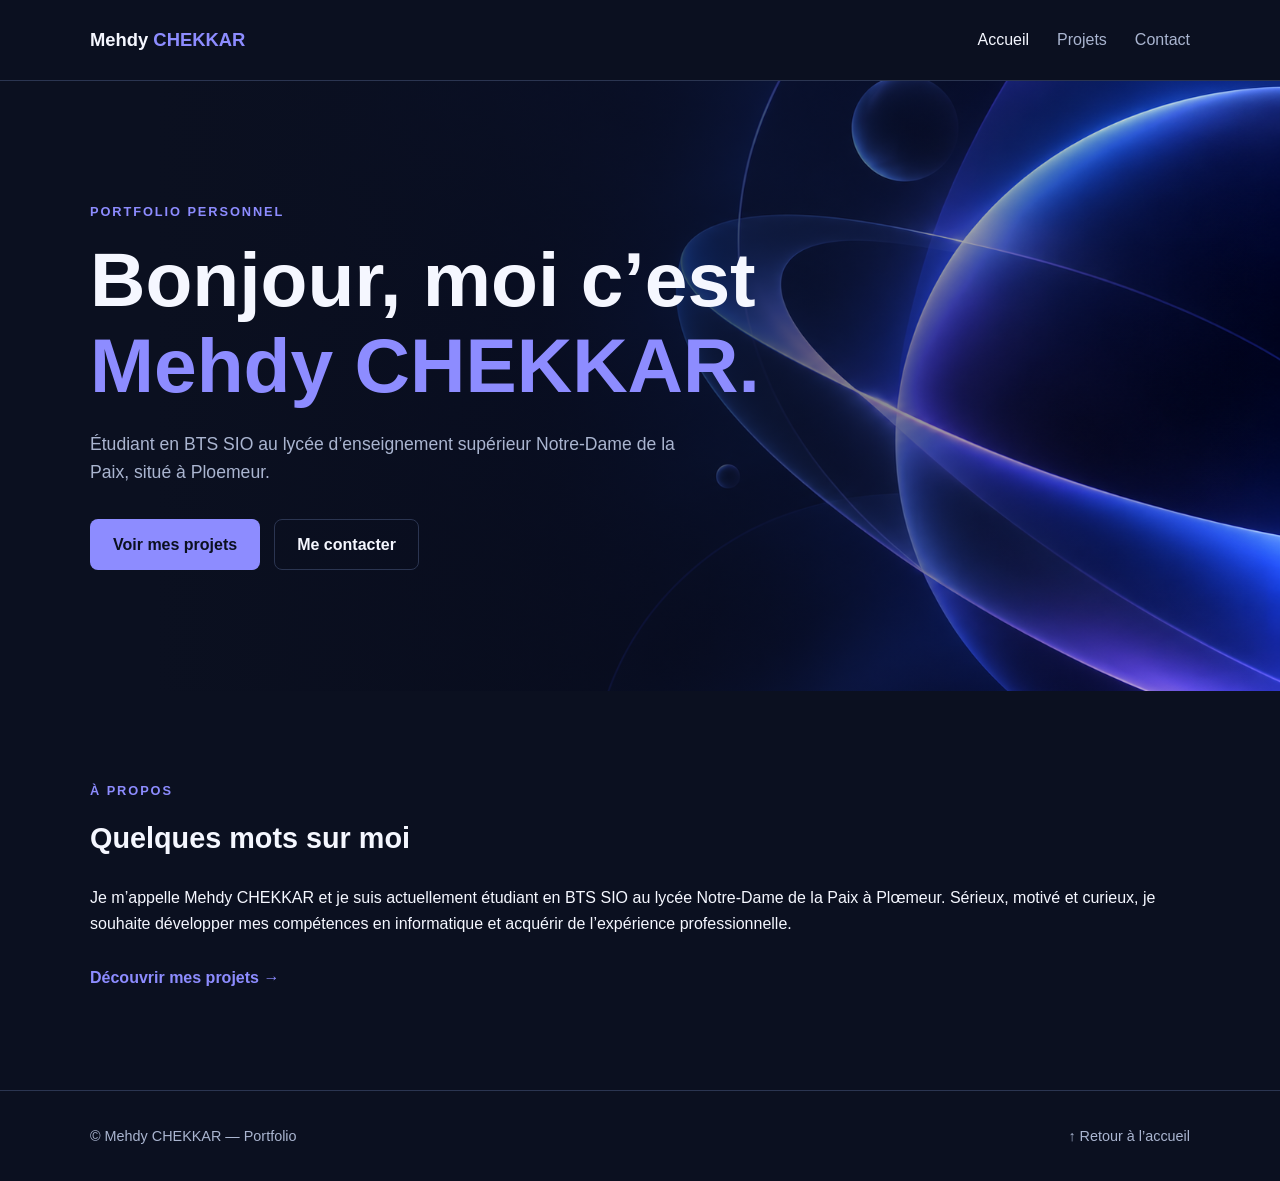
<file: index.html>
<!DOCTYPE html>
<html lang="fr">
<head>
  <meta charset="UTF-8">
  <meta name="viewport" content="width=device-width, initial-scale=1.0">
  <meta name="description" content="Portfolio de Mehdy CHEKKAR">
  <title>Accueil | Mehdy CHEKKAR</title>
  <link rel="stylesheet" href="style.css">
</head>
<body>
  <!-- En-tête et menu de navigation -->
  <header class="site-header">
    <div class="conteneur navigation">
      <a class="logo" href="index.html">Mehdy <span>CHEKKAR</span></a>

      <nav aria-label="Navigation principale">
        <a class="actif" aria-current="page" href="index.html">Accueil</a>
        <a href="projets.html">Projets</a>
        <a href="contact.html">Contact</a>
      </nav>
    </div>
  </header>

  <main>
    <!-- Présentation principale -->
    <section class="hero">
      <div class="conteneur hero-contenu">
        <p class="etiquette">PORTFOLIO PERSONNEL</p>
        <h1>Bonjour, moi c’est<br><span>Mehdy CHEKKAR.</span></h1>
        <p class="introduction">
          Étudiant en BTS SIO au lycée d’enseignement supérieur Notre-Dame de la Paix, situé à Ploemeur.
        </p>
        <div class="boutons">
          <a class="bouton bouton-principal" href="projets.html">Voir mes projets</a>
          <a class="bouton bouton-secondaire" href="contact.html">Me contacter</a>
        </div>
      </div>
    </section>

    <!-- Courte section à propos -->
    <section class="section conteneur">
      <p class="etiquette">À PROPOS</p>
      <h2>Quelques mots sur moi</h2>


Je m’appelle Mehdy CHEKKAR et je suis actuellement étudiant en BTS SIO au lycée Notre-Dame de la Paix à Plœmeur. Sérieux, motivé et curieux, je souhaite développer mes compétences en informatique et acquérir de l’expérience professionnelle.
      </p>
      <a class="lien-texte" href="projets.html">Découvrir mes projets →</a>
    </section>
  </main>

  <!-- Pied de page -->
  <footer class="site-footer">
    <div class="conteneur footer-contenu">
      <p>© Mehdy CHEKKAR — Portfolio</p>
      <a href="index.html">↑ Retour à l’accueil</a>
    </div>
  </footer>
</body>
</html>
</file>
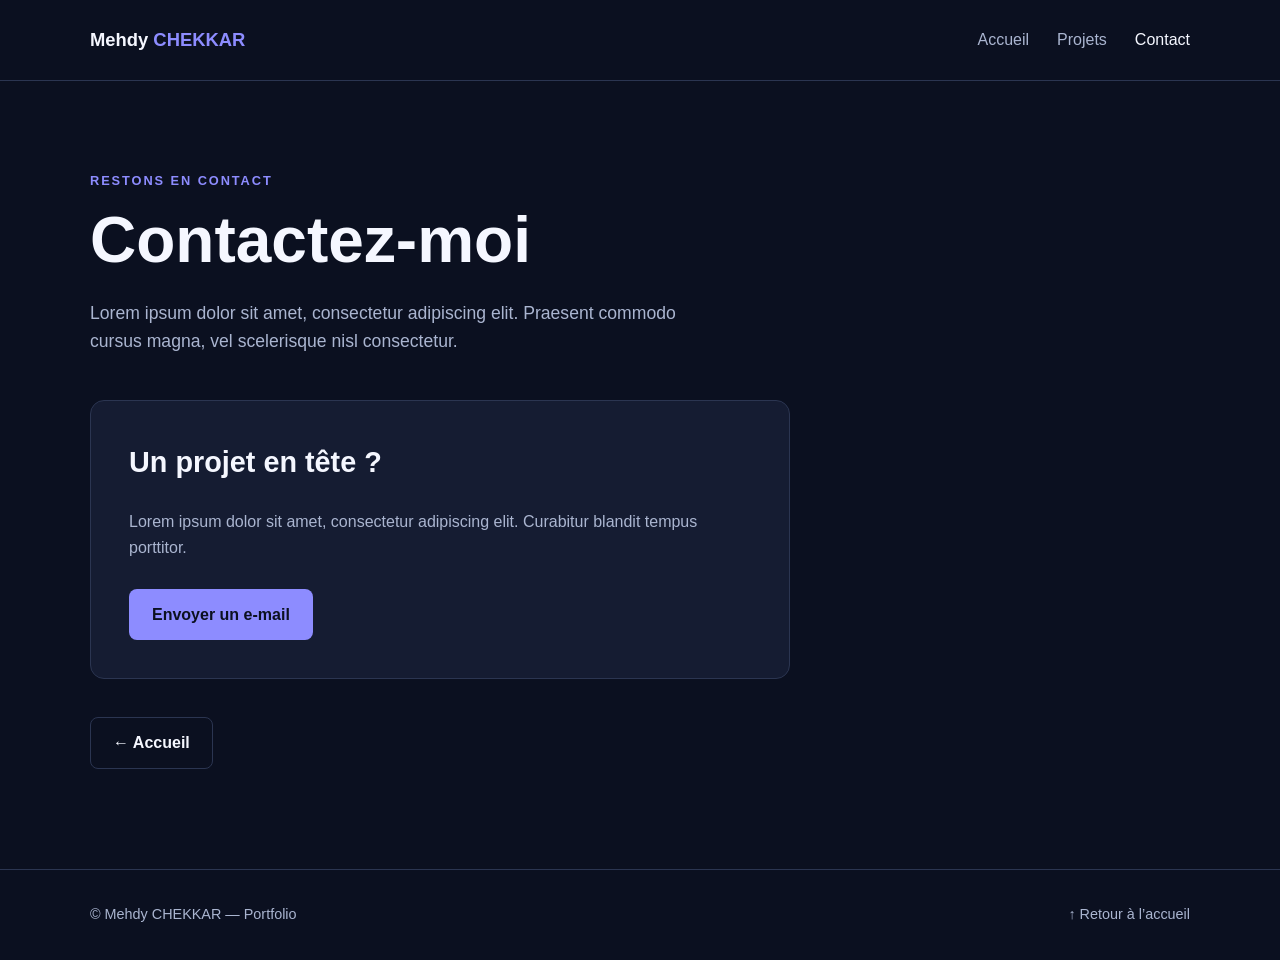
<file: contact.html>
<!DOCTYPE html>
<html lang="fr">
<head>
  <meta charset="UTF-8">
  <meta name="viewport" content="width=device-width, initial-scale=1.0">
  <meta name="description" content="Contacter Mehdy CHEKKAR">
  <title>Contact | Mehdy CHEKKAR</title>
  <link rel="stylesheet" href="style.css">
</head>
<body>
  <!-- En-tête et menu de navigation -->
  <header class="site-header">
    <div class="conteneur navigation">
      <a class="logo" href="index.html">Mehdy <span>CHEKKAR</span></a>

      <nav aria-label="Navigation principale">
        <a href="index.html">Accueil</a>
        <a href="projets.html">Projets</a>
        <a class="actif" aria-current="page" href="contact.html">Contact</a>
      </nav>
    </div>
  </header>

  <main class="conteneur page-interieure">
    <p class="etiquette">RESTONS EN CONTACT</p>
    <h1>Contactez-moi</h1>
    <p class="texte-section">
      Lorem ipsum dolor sit amet, consectetur adipiscing elit.
      Praesent commodo cursus magna, vel scelerisque nisl consectetur.
    </p>

    <section class="contact-bloc">
      <h2>Un projet en tête ?</h2>
      <p>
        Lorem ipsum dolor sit amet, consectetur adipiscing elit.
        Curabitur blandit tempus porttitor.
      </p>

      <!-- Remplace l’adresse ci-dessous par ta véritable adresse e-mail -->
      <a class="bouton bouton-principal"
         href="mailto:m.chekkar56@gmail.com">
        Envoyer un e-mail
      </a>
    </section>

    <a class="bouton bouton-secondaire retour" href="index.html">← Accueil</a>
  </main>

  <!-- Pied de page -->
  <footer class="site-footer">
    <div class="conteneur footer-contenu">
      <p>© Mehdy CHEKKAR — Portfolio</p>
      <a href="index.html">↑ Retour à l’accueil</a>
    </div>
  </footer>
</body>
</html>
</file>
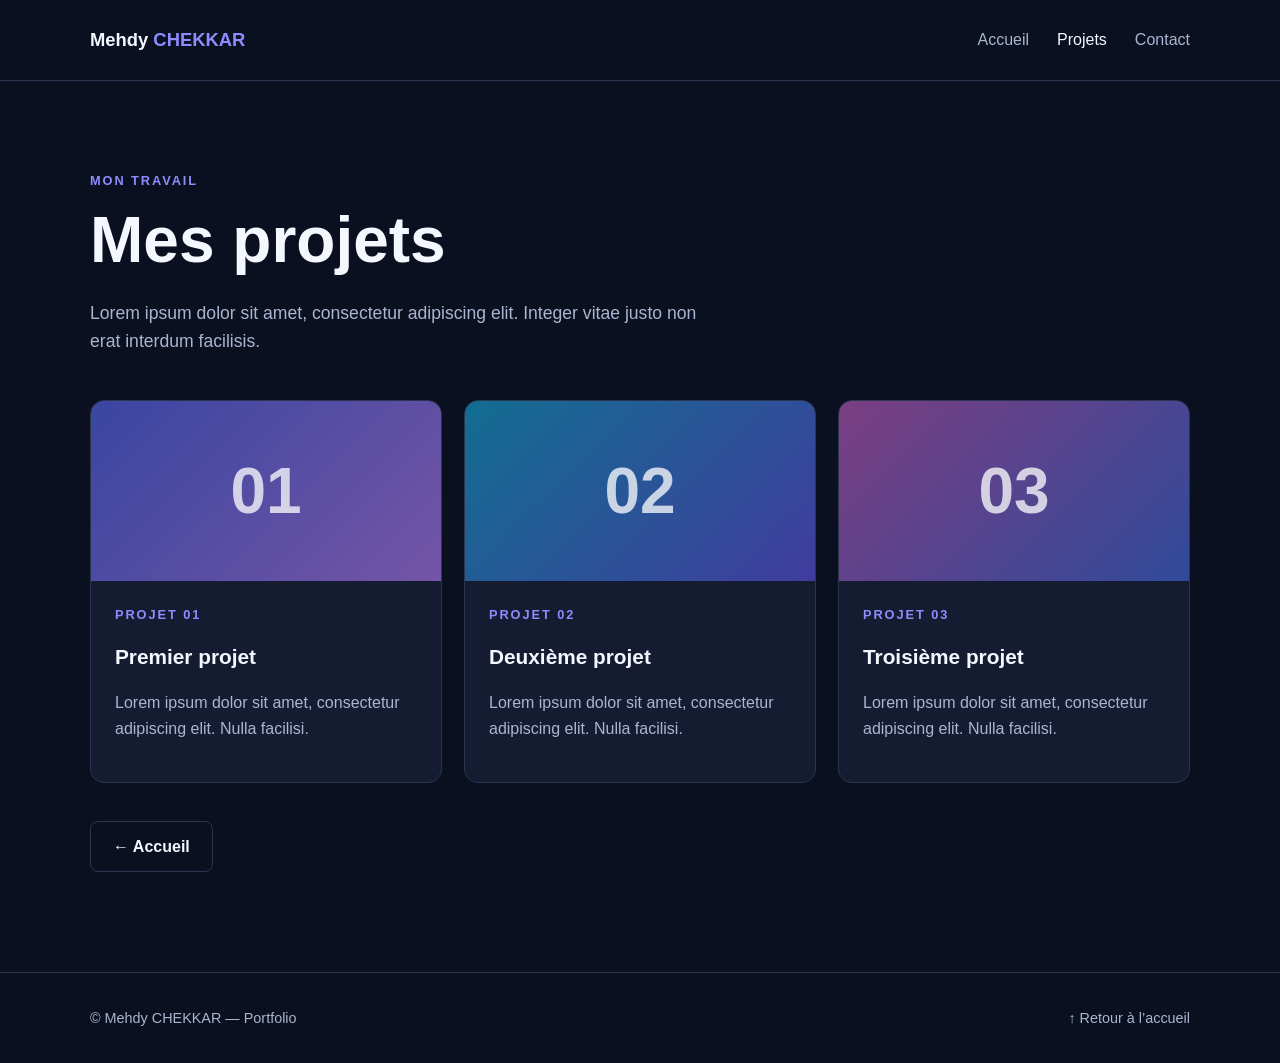
<file: projets.html>
<!DOCTYPE html>
<html lang="fr">
<head>
  <meta charset="UTF-8">
  <meta name="viewport" content="width=device-width, initial-scale=1.0">
  <meta name="description" content="Projets de Mehdy CHEKKAR">
  <title>Projets | Mehdy CHEKKAR</title>
  <link rel="stylesheet" href="style.css">
</head>
<body>
  <!-- En-tête et menu de navigation -->
  <header class="site-header">
    <div class="conteneur navigation">
      <a class="logo" href="index.html">Mehdy <span>CHEKKAR</span></a>

      <nav aria-label="Navigation principale">
        <a href="index.html">Accueil</a>
        <a class="actif" aria-current="page" href="projets.html">Projets</a>
        <a href="contact.html">Contact</a>
      </nav>
    </div>
  </header>

  <main class="conteneur page-interieure">
    <p class="etiquette">MON TRAVAIL</p>
    <h1>Mes projets</h1>
    <p class="texte-section">
      Lorem ipsum dolor sit amet, consectetur adipiscing elit.
      Integer vitae justo non erat interdum facilisis.
    </p>

    <!-- Cartes de projets : remplace les textes par tes vrais projets -->
    <div class="grille-projets">
      <article class="carte">
        <div class="carte-visuel visuel-un" aria-hidden="true">01</div>
        <div class="carte-contenu">
          <p class="etiquette">PROJET 01</p>
          <h2>Premier projet</h2>
          <p>Lorem ipsum dolor sit amet, consectetur adipiscing elit. Nulla facilisi.</p>
        </div>
      </article>

      <article class="carte">
        <div class="carte-visuel visuel-deux" aria-hidden="true">02</div>
        <div class="carte-contenu">
          <p class="etiquette">PROJET 02</p>
          <h2>Deuxième projet</h2>
          <p>Lorem ipsum dolor sit amet, consectetur adipiscing elit. Nulla facilisi.</p>
        </div>
      </article>

      <article class="carte">
        <div class="carte-visuel visuel-trois" aria-hidden="true">03</div>
        <div class="carte-contenu">
          <p class="etiquette">PROJET 03</p>
          <h2>Troisième projet</h2>
          <p>Lorem ipsum dolor sit amet, consectetur adipiscing elit. Nulla facilisi.</p>
        </div>
      </article>
    </div>

    <a class="bouton bouton-secondaire retour" href="index.html">← Accueil</a>
  </main>

  <!-- Pied de page -->
  <footer class="site-footer">
    <div class="conteneur footer-contenu">
      <p>© Mehdy CHEKKAR — Portfolio</p>
      <a href="index.html">↑ Retour à l’accueil</a>
    </div>
  </footer>
</body>
</html>
</file>
<file: style.css>
/* Couleurs et réglages de base */
:root {
  --fond: #0b1020;
  --carte: #151c32;
  --texte: #f5f7ff;
  --texte-secondaire: #aab5d0;
  --accent: #8d8cff;
  --bordure: #2b3551;
}

* {
  box-sizing: border-box;
}

html {
  scroll-behavior: smooth;
}

body {
  margin: 0;
  background: var(--fond);
  color: var(--texte);
  font-family: Arial, Helvetica, sans-serif;
  line-height: 1.6;
}

a {
  color: inherit;
  text-decoration: none;
}

a:focus-visible {
  outline: 2px solid var(--accent);
  outline-offset: 4px;
}

.conteneur {
  width: min(1100px, 90%);
  margin: 0 auto;
}

/* Menu */
.site-header {
  border-bottom: 1px solid var(--bordure);
  background: #0b1020;
}

.navigation,
.footer-contenu {
  display: flex;
  align-items: center;
  justify-content: space-between;
  gap: 20px;
}

.navigation {
  min-height: 80px;
}

.logo {
  font-size: 1.15rem;
  font-weight: bold;
  white-space: nowrap;
}

.logo span,
.hero h1 span,
.lien-texte {
  color: var(--accent);
}

nav {
  display: flex;
  flex-wrap: wrap;
  gap: 28px;
}

nav a {
  color: var(--texte-secondaire);
}

nav a:hover,
nav a.actif,
.site-footer a:hover {
  color: var(--texte);
}

/* Accueil */
.hero {
  display: flex;
  align-items: center;
  min-height: 610px;
  background:
    linear-gradient(90deg, #0b1020 12%, rgba(11, 16, 32, 0.65) 58%, transparent),
    url("images/fond-portfolio.png") center / cover no-repeat;
}

.hero-contenu {
  padding: 90px 0;
}

.etiquette {
  margin: 0 0 14px;
  color: var(--accent);
  font-size: 0.8rem;
  font-weight: bold;
  letter-spacing: 0.15em;
}

h1,
h2,
p {
  margin-top: 0;
}

h1 {
  margin-bottom: 22px;
  font-size: clamp(2.6rem, 6vw, 5rem);
  line-height: 1.12;
}

h2 {
  font-size: 1.8rem;
}

.introduction,
.texte-section {
  max-width: 620px;
  color: var(--texte-secondaire);
  font-size: 1.1rem;
}

.boutons {
  display: flex;
  flex-wrap: wrap;
  gap: 14px;
  margin-top: 32px;
}

.bouton {
  display: inline-block;
  padding: 12px 22px;
  border: 1px solid transparent;
  border-radius: 8px;
  font-weight: bold;
  text-align: center;
}

.bouton-principal {
  background: var(--accent);
  color: #0b1020;
}

.bouton-principal:hover {
  background: #aaa9ff;
}

.bouton-secondaire {
  border-color: var(--bordure);
  color: var(--texte);
}

.bouton-secondaire:hover {
  border-color: var(--accent);
}

.section {
  padding-top: 90px;
  padding-bottom: 100px;
}

.lien-texte {
  display: inline-block;
  margin-top: 12px;
  font-weight: bold;
}

/* Pages Projets et Contact */
.page-interieure {
  min-height: 70vh;
  padding-top: 90px;
  padding-bottom: 100px;
}

.page-interieure h1 {
  font-size: clamp(2.5rem, 5vw, 4rem);
}

.grille-projets {
  display: grid;
  grid-template-columns: repeat(3, 1fr);
  gap: 22px;
  margin-top: 45px;
}

.carte,
.contact-bloc {
  overflow: hidden;
  border: 1px solid var(--bordure);
  border-radius: 14px;
  background: var(--carte);
}

.carte-visuel {
  display: grid;
  height: 180px;
  place-items: center;
  color: rgba(255, 255, 255, 0.75);
  font-size: 4rem;
  font-weight: bold;
}

.visuel-un {
  background: linear-gradient(135deg, #3946a1, #7455a6);
}

.visuel-deux {
  background: linear-gradient(135deg, #126e91, #403c9e);
}

.visuel-trois {
  background: linear-gradient(135deg, #7b3e82, #304a9a);
}

.carte-contenu {
  padding: 24px;
}

.carte-contenu h2 {
  font-size: 1.3rem;
}

.carte-contenu p:last-child,
.contact-bloc p {
  color: var(--texte-secondaire);
}

.contact-bloc {
  max-width: 700px;
  margin-top: 45px;
  padding: 38px;
}

.contact-bloc .bouton {
  margin-top: 12px;
}

.retour {
  margin-top: 38px;
}

/* Pied de page */
.site-footer {
  border-top: 1px solid var(--bordure);
}

.footer-contenu {
  min-height: 90px;
  color: var(--texte-secondaire);
  font-size: 0.9rem;
}

.footer-contenu p {
  margin: 0;
}

/* Adaptation aux petits écrans */
@media (max-width: 700px) {
  .navigation {
    flex-direction: column;
    justify-content: center;
    padding: 20px 0;
  }

  nav {
    justify-content: center;
    gap: 18px;
  }

  .hero {
    min-height: 560px;
    background-position: 60% center;
  }

  .grille-projets {
    grid-template-columns: 1fr;
  }

  .footer-contenu {
    flex-direction: column;
    justify-content: center;
    padding: 24px 0;
    text-align: center;
  }
}
</file>
